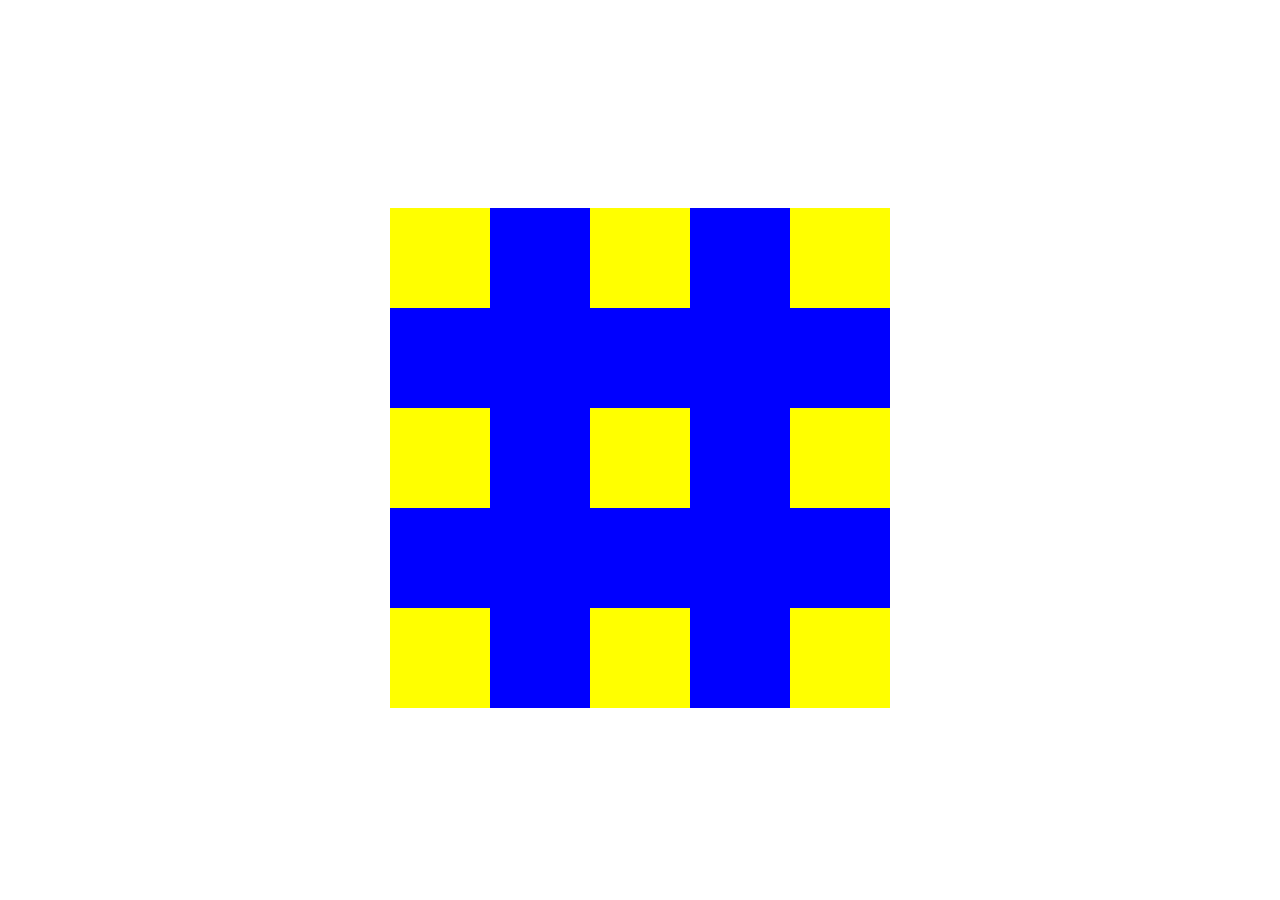
<file: 21-dars/index.html>
<!DOCTYPE html>
<html>
<head>
	<meta charset="utf-8">
	<meta name="viewport" content="width=device-width, initial-scale=1">
	<link rel="stylesheet" type="text/css" href="style.css">
	<title>position</title>
</head>
<body>

	<div class="quti">
		<div class="quti-1"></div>
		<div class="quti-2"></div>
		<div class="quti-3"></div>
		<div class="quti-4"></div>
		<div class="quti-5"></div>
		<div class="quti-6"></div>
		<div class="quti-7"></div>
		<div class="quti-8"></div>
		<div class="quti-9"></div>
		<div class="quti-10"></div>
		<div class="quti-11"></div>
		<div class="quti-12"></div>
		<div class="quti-13"></div>
	<div class="quti1">
		<div class="quti-14"></div>
		<div class="quti-15"></div>
		<div class="quti-16"></div>
		<div class="quti-17"></div>
		<div class="quti-18"></div>
		<div class="quti-19"></div>
		<div class="quti-20"></div>
		<div class="quti-21"></div>
		<div class="quti-22"></div>
		<div class="quti-23"></div>
		<div class="quti-24"></div>
		<div class="quti25"></div>
	</div>
	</div>

</body>
</html>
</file>
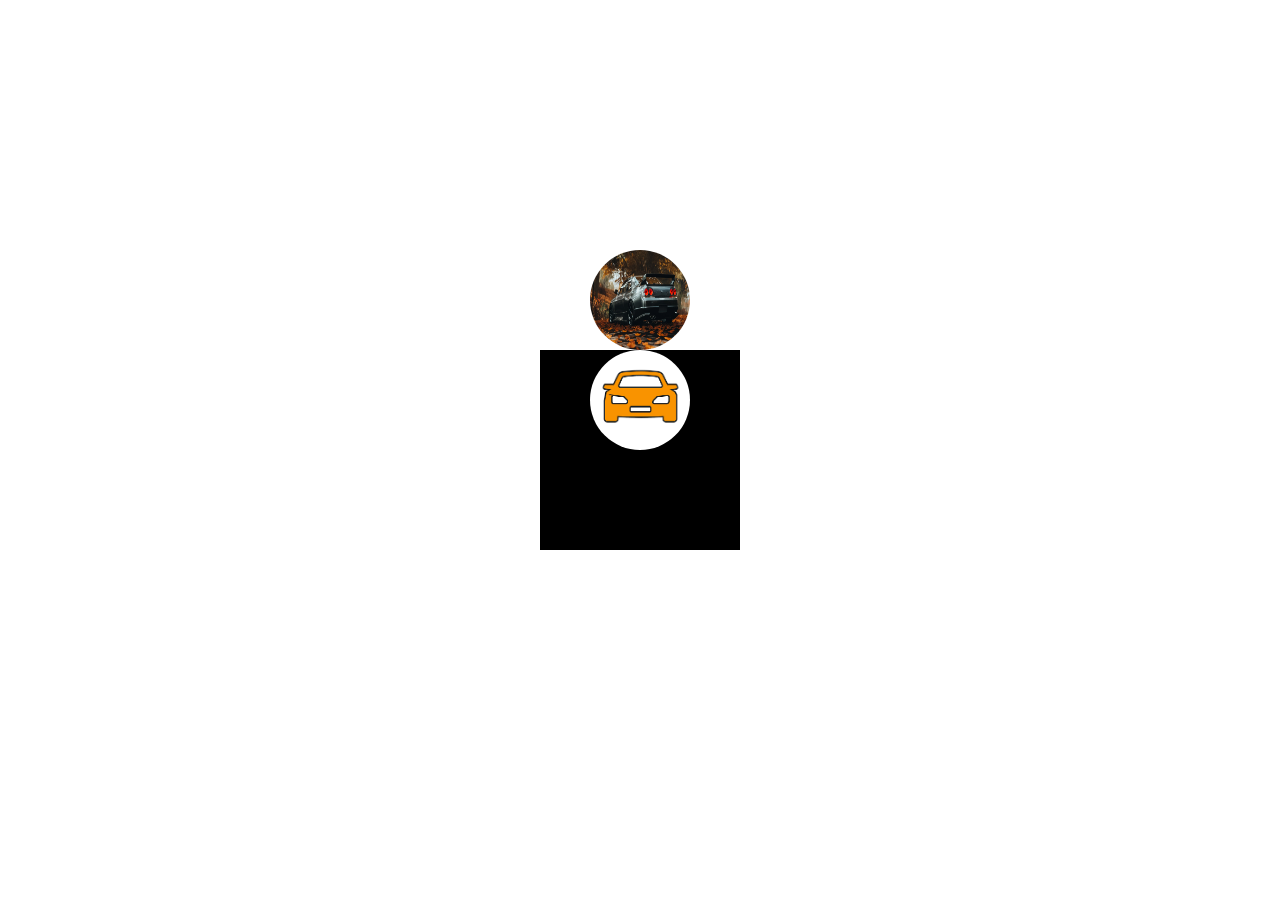
<file: 23-dars/index.html>
<!DOCTYPE html>
<html>
<head>
	<meta charset="utf-8">
	<meta name="viewport" content="width=device-width, initial-scale=1">
	<link rel="stylesheet" type="text/css" href="style.css">
	<title></title>
</head>
<body>

 <div class="box">
 	<img src="rasm1.png" class="img-1">
 	<img src="rasm2.webp" class="img-2">
 </div>

</body>
</html>
</file>
<file: 21-dars/style.css>
.quti{
  width: 500px;
  height: 500px;
  background-color: blue;
  position: relative;
  left: calc(50% - 500px / 2);
  top: calc(50vh - 500px / 2);
}
.quti>div{
  width: 100px;
  height: 100px;
  background-color: yellow;
  position: absolute;
  transition: all 1s;
} 
.quti-1{
  bottom: 0;
  right: 0;
}
.quti-2{
  top: 0;
  left: 0;
}
.quti-3{
  top: 0;
  right: 0;
}
.quti-4{
  bottom: 0;
  left: 0;
}
.quti-5{
  right: calc(50% - 100px / 2);
  bottom: calc(50% - 100px / 2);
}
.quti-6{
  bottom: calc(90% - 100px / 2);
  right: calc(50% - 100px / 2);
}
.quti-7{
  top: calc(90% - 100px / 2);
  left: calc(50% - 100px / 2);
}
.quti-8{
  top: calc(50% - 100px / 2);
  right: calc(90% - 100px / 2);
}
.quti-9{
  bottom: calc(50% - 100px / 2);
  left: calc(90% - 100px / 2);
}
.quti-10{
  left: 0;
  top: 0;
}
.quti-11{
  right: 0;
  top: 0;
}
.quti-12{
bottom: 0;
right: 0;
}
.quti-13{
bottom:0;
left:0;
}
.quti:hover .quti-10 {
  left: 100px;  
  top: 100px;
}
.quti:hover .quti-11{
  right:100px;
  top:100px;
}
.quti:hover .quti-12{
  bottom: 100px;
  right: 100px;
}
.quti:hover .quti-13{
  bottom:100px;
  left: 100px;
}
.quti1 {
  width: 50px;
  height: 50px;
  background-color: yellow;
  position: absolute;
  transition: all 1s;
}
.quti-14{
  left:calc(50% - 50px / 2);
  top:calc(15% - 50px / 2);
}
.quti-15{
  right: calc(50% - 50px / 2);
  top: calc(15% - 50px / 2);
}
.quti-16{
  left: calc(50% - 50px / 2);
  top: calc(15% - 50px / 2);
}
.quti-17{
  right: calc(10% - 50px / 2);
  top: calc( 50% - 50px / 2);
}
.quti-18{
  right: calc(10% - 50px / 2);
  top: calc( 50% - 50px / 2);
}
.quti-19{
  left: calc(90% - 50px / 2);
  top: calc(50% - 50px / 2);
}
.quti-20{
  right: calc(50% - 50px / 2);
  top: calc(90% - 50px / 2);
}
.quti-21{
  left: calc(50% - 50px / 2);
  top: calc(90% - 50px / 2);
}
.quti-22{
  right: calc(50% - 50px / 2);
  top: calc(90% - 50px / 2);
}
.quti-23{
  right: calc(90% - 50px / 2);
  top: calc(50% - 50px / 2);
}
.quti-24{
  right:calc(90% - 50px / 2) ;
  top: calc(50% - 50px / 2);
}
.quti-25{
  left: calc(10% - 50px/ 2);
  top: calc(50% - 50px/ 2);
}
.quti:hover .quti-14{
  left:125px;
  top:25px;
}
.quti:hover .quti-15{
  right: 225px;
  top: 125px;
}
.quti:hover .quti-16{

  left: 325px;
  top: 25px;
}
.quti:hover .quti-17{
  right: 25px;
  top: 125px;
}
.quti:hover .quti-18{
  right: 25px;
  top: 325px; 
}
.quti:hover .quti-19{ 
  left:325px ;
  top:225px;
}
.quti:hover .quti-20{ 
  right: 125px;
  top: 425px;
}
.quti:hover .quti-21{ 
  left: 125px;
  top: 425px;
}
.quti:hover .quti-22{ 
  right:225px ;
  top: 325px;
}
.quti:hover .quti-23{ 
  right: 425px;
  top: 125px;
}
.quti:hover .quti-24{ 
  right:425px ;
  top: 325px;
}
.quti:hover .quti-25{ 
  left:125px ;
  top: 225px;
}
</file>
<file: 23-dars/style.css>
*{
	margin: 0;
	padding: 0;
	box-sizing: border-box;
}
body{
	height: 100vh;
}
.box{
	width: 200px;
	height: 200px;
	background: #000;
	position: relative;
	left: calc(50% - 200px / 2);
	top: calc(50% - 200px / 2);
}
.img-1{
	width: 100px;
	height: 100px;
	border-radius: 100px;
	position: absolute;
	left: 0;
	z-index: 9;
	background: #ccc;
	left: calc(50% - 100px / 2);
}
.img-2{
   width: 100px;
  height: 100px;
  background: #ccc;
  border-radius: 100px;
  position: absolute;
  lign-items: center;
  animation-name: misol1;
  animation-duration:5s;
  animation-iteration-count: infinite;
  left: calc(50% - 100px/2);
  top: -100px;
}
 .img-1{
 	animation: anim_img 4s infinite;
 }
 .img-2{
 	animation: misol1 4s infinite;
 }

 @keyframes anim_img{
 	0%{
 		top: -50%;
 		left: calc(50% - 100px / 2);
 	}
 	25%{
 		top: calc(50% - 100px / 2);
 		left: 100%;
 		z-index: -1;
 	}
 	50%{
 		top: 100%;
 		left: calc(50% - 100px / 2);
 		z-index: -1;
 	}
 	75%{
 		top: calc(50% - 100px / 2);
 		left: -100px;
 		z-index: -1;
 	}
 	100%{
 		top: -100px;
 		left: calc(50% - 100px / 2);
 		z-index: 9;
 	}
 }

@keyframes misol1{
	 0%{
	  
	  left:calc(50% - 100px/2);
	  top: -100px;
	  z-index: -1;  
	}
	25%{
	  
	  left:-100px;
	  top: calc(50% - 100px/2);
	  z-index: -1;
	}
	50%{
	  
	  left:calc(50% - 100px/2);
	  top:100%;
	  z-index: 9;
	}
	75%{
	  
	  left: 100%;
	  top:calc(50% - 100px/2);
	  z-index: -1;
	}
	100%{
	 
	  top: -100px;
	  left: calc(50% - 100px/2);
	   z-index: -1;
	}
	}
</file>
